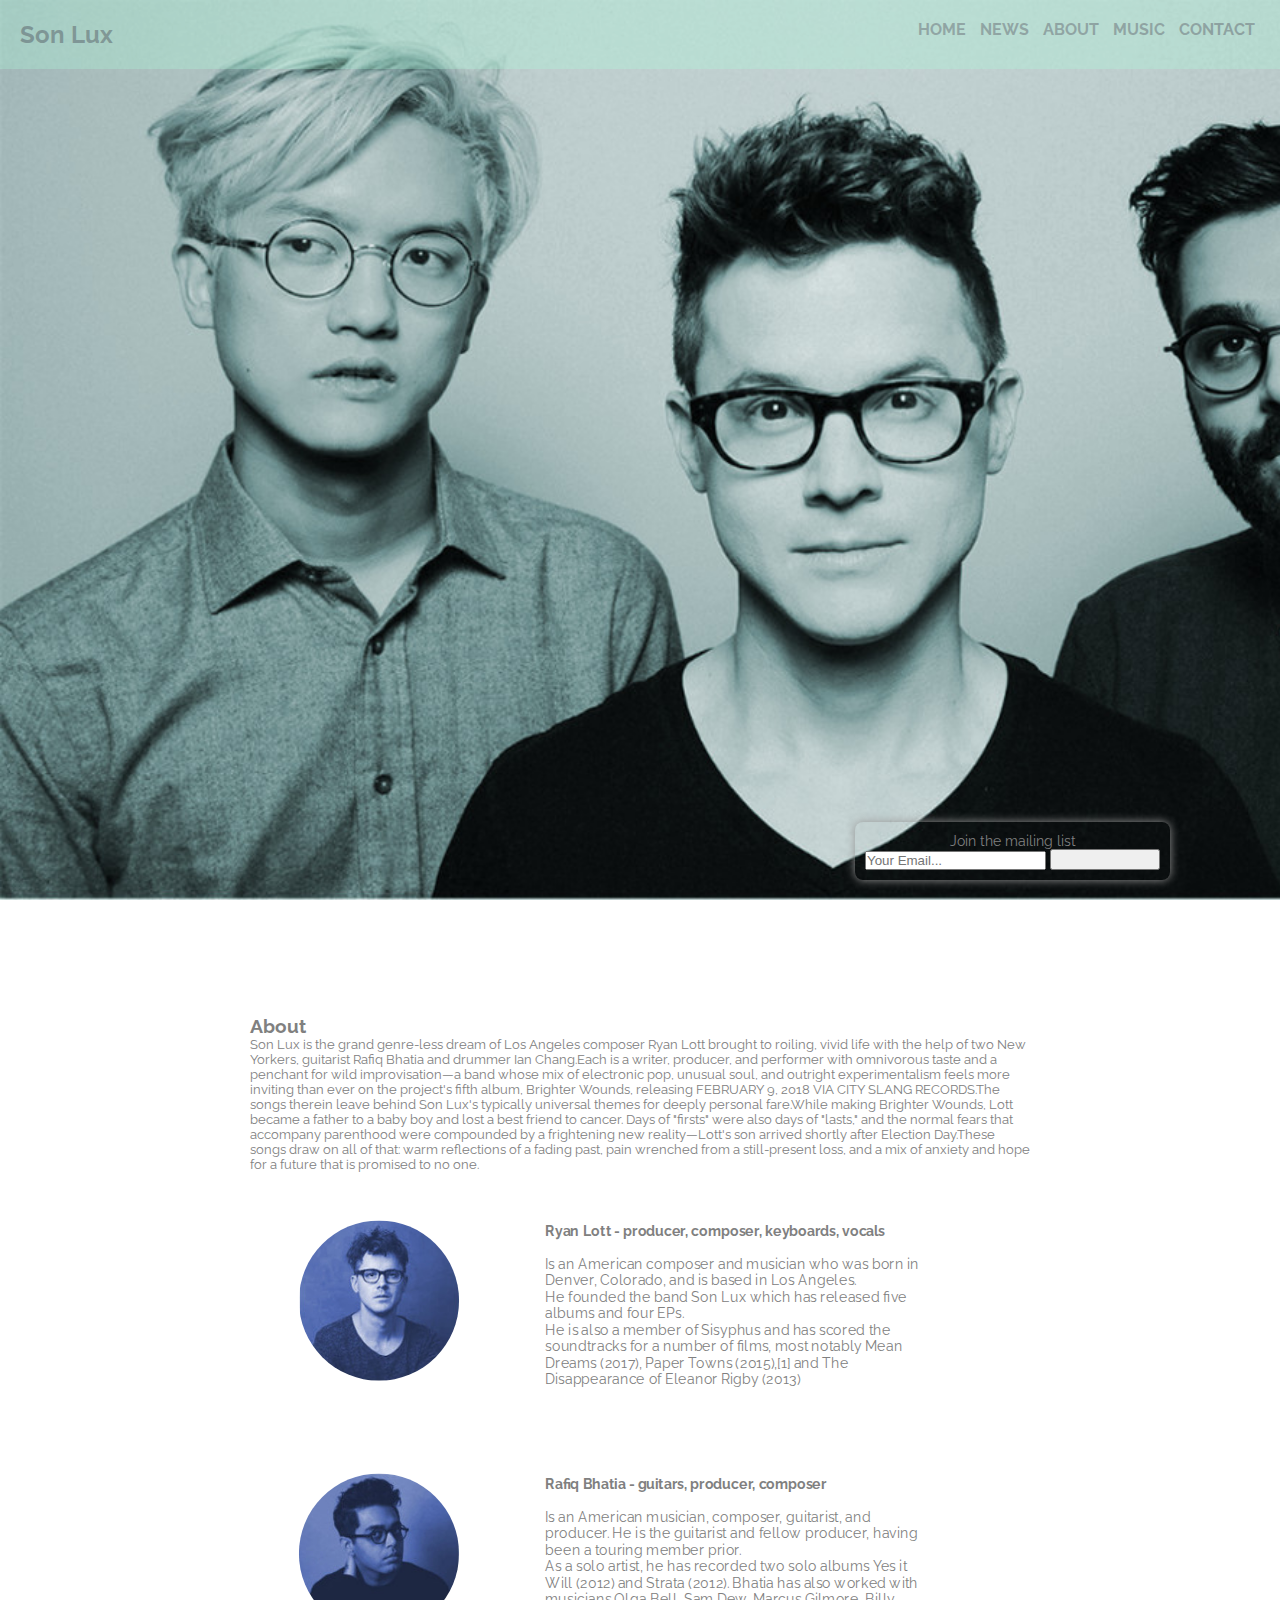
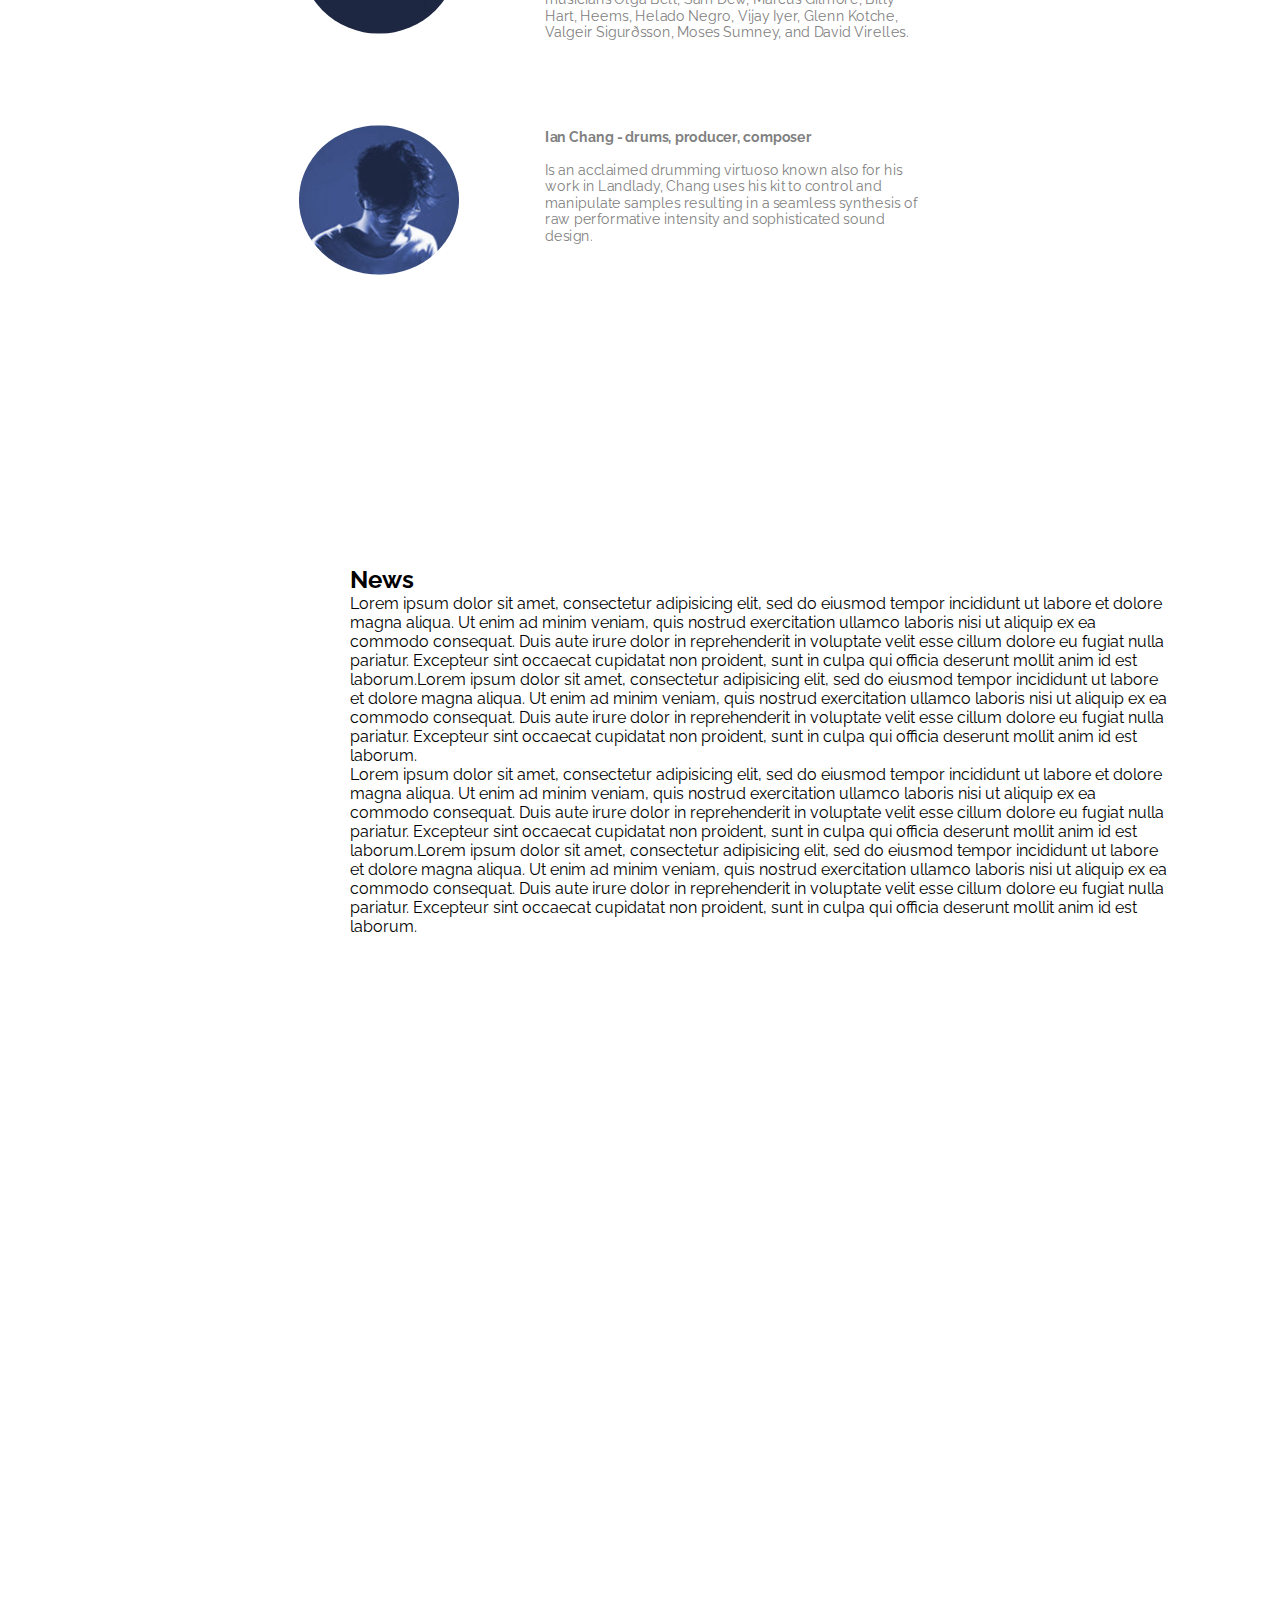
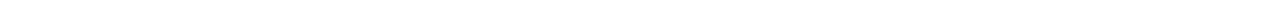
<file: index.html>
<!doctype html>
<html lang="es" dir="ltr">

<head> 
    <meta charset="utf-8"/>
    <title>SON LUX</title>

    <link href="https://fonts.googleapis.com/css?family=Raleway" rel="stylesheet"> 

    <link rel="stylesheet" href="https://use.fontawesome.com/releases/v5.0.13/css/all.css" integrity="sha384-DNOHZ68U8hZfKXOrtjWvjxusGo9WQnrNx2sqG0tfsghAvtVlRW3tvkXWZh58N9jp" crossorigin="anonymous">

    <link rel="stylesheet" href="css/styles.css">

</head> 

<body>

  <section id="Home">	

    <header>
		<h1>Son Lux</h1> 
 
	   <nav class="menu">
		    <ul>
          <li><a href="#">Home</a></li>
	 		    <li><a href="#News">News</a></li>
          <li><a href="#About">About</a></li>
  		    <li><a href="secciones/Music.html">Music</a></li>
		    	<li><a href="secciones/Contact.html">Contact</a></li>
	     	</ul>

	   </nav>
    </header> 	
  </section>

  <section id="About">
    <h2>About</h2>
    <section id="gen">

      <p>Son Lux is the grand genre-less dream of Los Angeles composer Ryan Lott brought to roiling, vivid life with the help of two New Yorkers, guitarist Rafiq Bhatia and drummer Ian Chang.Each is a writer, producer, and performer with omnivorous taste and a penchant for wild improvisation—a band whose mix of electronic pop, unusual soul, and outright experimentalism feels more inviting than ever on the project's fifth album, Brighter Wounds, releasing FEBRUARY 9, 2018 VIA CITY SLANG RECORDS.The songs therein leave behind Son Lux's typically universal themes for deeply personal fare.While making Brighter Wounds, Lott became a father to a baby boy and lost a best friend to cancer. Days of "firsts" were also days of "lasts," and the normal fears that accompany parenthood were compounded by a frightening new reality—Lott's son arrived shortly after Election Day.These songs draw on all of that: warm reflections of a fading past, pain wrenched from a still-present loss, and a mix of anxiety and hope for a future that is promised to no one.</p>



    </section>

    <section id="memb"> 
      <img src="imagenes/RyanLott.jpeg" alt="Ryan Lott">
     <p id="rl"><span>Ryan Lott - producer, composer, keyboards, vocals</span><br/><br/>Is an American composer and musician who was born in Denver, Colorado, and is based in Los Angeles.<br/> He founded the band Son Lux which has released five albums and four EPs.<br/> He is also a member of Sisyphus and has scored the soundtracks for a number of films, most notably Mean Dreams (2017), Paper Towns (2015),[1] and The Disappearance of Eleanor Rigby (2013)</p>
    
     <img src="imagenes/RafiqBhatia.jpeg" alt="RafiqBhatia">
      <p id="rb"><span>Rafiq Bhatia - guitars, producer, composer</span><br/><br/>Is an American musician, composer, guitarist, and producer. He is the guitarist and fellow producer, having been a touring member prior.<br/>As a solo artist, he has recorded two solo albums Yes it Will (2012) and Strata (2012). Bhatia has also worked with musicians Olga Bell, Sam Dew, Marcus Gilmore, Billy Hart, Heems, Helado Negro, Vijay Iyer, Glenn Kotche, Valgeir Sigurðsson, Moses Sumney, and David Virelles.</p>

      <img src="imagenes/IanChang.jpeg" alt+="Ian Chang">
      <p id="ic"><span>Ian Chang - drums, producer, composer</span><br/><br/>Is an acclaimed drumming virtuoso known also for his work in Landlady, Chang uses his kit to control and manipulate samples resulting in a seamless synthesis of raw performative intensity and sophisticated sound design.</p>

    </section>
</section>  

    <section id="News">
      <h2>News</h2>
      <p>Lorem ipsum dolor sit amet, consectetur adipisicing elit, sed do eiusmod
      tempor incididunt ut labore et dolore magna aliqua. Ut enim ad minim veniam,
      quis nostrud exercitation ullamco laboris nisi ut aliquip ex ea commodo
      consequat. Duis aute irure dolor in reprehenderit in voluptate velit esse
      cillum dolore eu fugiat nulla pariatur. Excepteur sint occaecat cupidatat non
      proident, sunt in culpa qui officia deserunt mollit anim id est laborum.Lorem ipsum dolor sit amet, consectetur adipisicing elit, sed do eiusmod
      tempor incididunt ut labore et dolore magna aliqua. Ut enim ad minim veniam,
      quis nostrud exercitation ullamco laboris nisi ut aliquip ex ea commodo
      consequat. Duis aute irure dolor in reprehenderit in voluptate velit esse
      cillum dolore eu fugiat nulla pariatur. Excepteur sint occaecat cupidatat non
      proident, sunt in culpa qui officia deserunt mollit anim id est laborum.</p><p>Lorem ipsum dolor sit amet, consectetur adipisicing elit, sed do eiusmod
      tempor incididunt ut labore et dolore magna aliqua. Ut enim ad minim veniam,
      quis nostrud exercitation ullamco laboris nisi ut aliquip ex ea commodo
      consequat. Duis aute irure dolor in reprehenderit in voluptate velit esse
      cillum dolore eu fugiat nulla pariatur. Excepteur sint occaecat cupidatat non
      proident, sunt in culpa qui officia deserunt mollit anim id est laborum.Lorem ipsum dolor sit amet, consectetur adipisicing elit, sed do eiusmod
      tempor incididunt ut labore et dolore magna aliqua. Ut enim ad minim veniam,
      quis nostrud exercitation ullamco laboris nisi ut aliquip ex ea commodo
      consequat. Duis aute irure dolor in reprehenderit in voluptate velit esse
      cillum dolore eu fugiat nulla pariatur. Excepteur sint occaecat cupidatat non
      proident, sunt in culpa qui officia deserunt mollit anim id est laborum.</p>
    </section>
    
    <fieldset>

       <p >Join the mailing list</p>

       <form class="subs-msg" method="post" action="#">
          <input type="text" name="EMAIL" class="email form-control" placeholder="Your Email...">
          <button type="submit"><span>Subscribe</span></button>

    </fieldset>
      
  </section>   

      
</main>


<footer>

<!--
    -->

<footer>

    <div class="icon-bar">
       <ul>	
         <li><a href="#"><i class="fab fa-twitter-square icono"></i></a></li>
         <li><a href="#"><i class="fab fa-facebook-square icono"></i></a></li>
         <li><a href="#"><i class="fab fa-instagram icono"></i></a></li>
         <li><a href="#"><i class="fab fa-youtube icono"></i></a></li>
         <li><a href="#"><i class="fab fa-itunes-note icono"></i></a></li>
         <li><a href="#"><i class="fab fa-spotify icono"></i></a></li>
         <li><a href="#"><i class="fab fa-amazon icono"></i></a></li>
         <li><a href="#"><i class="fab fa-soundcloud icono"></i></a></li>
       </ul> 
    </div>

</footer>  
   
</body>
</html>
</file>
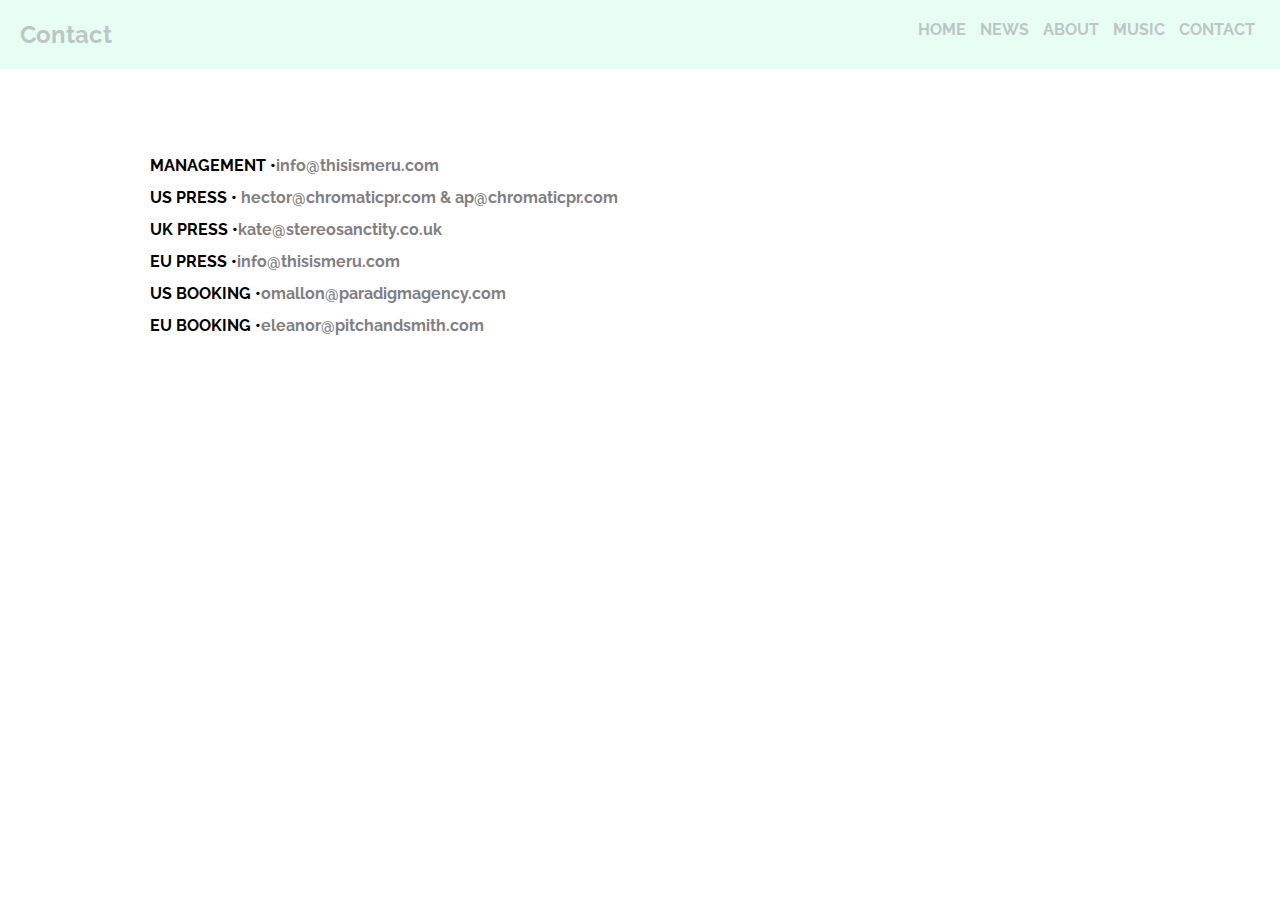
<file: secciones/Contact.html>
<!doctype html>
<html lang='es' dir='ltr'/>

<head>
  <meta charset='utf-8'/>
  <title>Contact us</title>

  <link href="https://fonts.googleapis.com/css?family=Raleway" rel="stylesheet"> 

  <link rel="stylesheet" href="https://use.fontawesome.com/releases/v5.0.13/css/all.css" integrity="sha384-DNOHZ68U8hZfKXOrtjWvjxusGo9WQnrNx2sqG0tfsghAvtVlRW3tvkXWZh58N9jp" crossorigin="anonymous">

  <link rel="stylesheet" href="../css/styles.css">
</head>

<body>
  <header>
	   <h1>Contact</h1>
  
	  <nav class="menu">
	   	<ul>
		  	<li><a href="../index.html">Home</a></li>
          <li><a href="../index.html#News" target="_blank">News</a></li>
          <li><a href="../index.html#About" target="_blank">About</a></li>
          <li><a href="Music.html">Music</a></li>
          <li><a href="#">Contact</a></li>	
		  </ul>
	  </nav>
  </header>
  
  <main>
     <h2></h2>
       <section>

       </section>

       <ul class=contact>
 	        <li>MANAGEMENT •<span>info@thisismeru.com</span></li>
          <li>US PRESS • <span>hector@chromaticpr.com & ap@chromaticpr.com</span></li>
          <li>UK PRESS •<span>kate@stereosanctity.co.uk</spann></li>
          <li>EU PRESS •<span>info@thisismeru.com</span></li>
          <li>US BOOKING •<span>omallon@paradigmagency.com</span></li>
         <li>EU BOOKING •<span>eleanor@pitchandsmith.com</span></li>
       </ul>
	
  </main>	

  <footer>

    <div class="icon-bar">
       <ul>	
        <li><a href="#"><i class="fab fa-twitter-square icono"></i></a></li>
        <li><a href="#"><i class="fab fa-facebook-square icono"></i></a></li>
        <li><a href="#"><i class="fab fa-instagram icono"></i></a></li>
        <li><a href="#"><i class="fab fa-youtube icono"></i></a></li>
        <li><a href="#"><i class="fab fa-itunes-note icono"></i></a></li>
        <li><a href="#"><i class="fab fa-spotify icono"></i></a></li>
        <li><a href="#"><i class="fab fa-amazon icono"></i></a></li>
        <li><a href="#"><i class="fab fa-soundcloud icono"></i></a></li>
      </ul> 
   </div>

  </footer>   

</body>
</html>
</file>
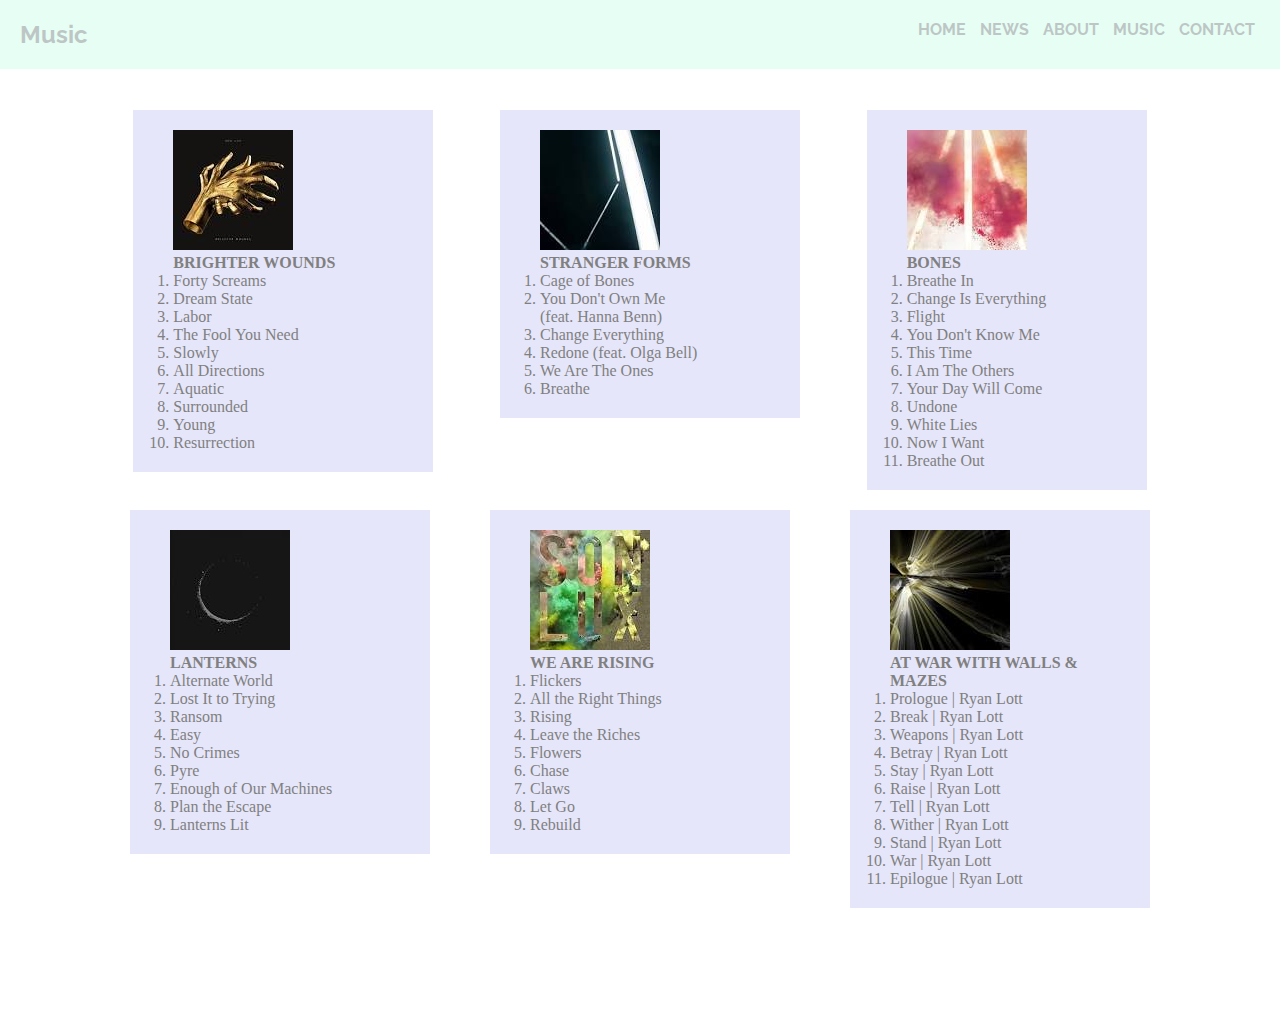
<file: secciones/Music.html>
<!Doctype html>
<html lang="es" dir="ltr">

<head>
    <Meta charset='utf-8'>
    <title>Music</title>

    <link href="https://fonts.googleapis.com/css?family=Raleway" rel="stylesheet"> 

    <link rel="stylesheet" href="https://use.fontawesome.com/releases/v5.0.13/css/all.css" integrity="sha384-DNOHZ68U8hZfKXOrtjWvjxusGo9WQnrNx2sqG0tfsghAvtVlRW3tvkXWZh58N9jp" crossorigin="anonymous">

    <link rel="stylesheet" href="../css/styles.css">
</head>

<body>
    <header id="Music"> 
		<h1>Music</h1>
	
	   <nav class="menu">
		   <ul>
         <li><a href="../index.html">Home</a></li>
          <li><a href="../index.html#News" target="_blank">News</a></li>
          <li><a href="../index.html#About" target="_blank">About</a></li>
          <li><a href="#">Music</a></li>
          <li><a href="Contact.html">Contact</a></li>
	  	 </ul>
  	 </nav>
  </header>	

  <main>
    <section class="disc">

      <section class="br">             
       <img   src="../imagenes/d6-Brighter Wounds-2018.jpeg" alt="Brighter Wounds">
           
           <p>Brighter Wounds</p>

            <ol>   
               <li>Forty Screams</li>
               <li>Dream State</li>
               <li>Labor</li>
               <li>The Fool You Need</li>
               <li>Slowly</li>
               <li>All Directions</li>
               <li>Aquatic</li>
               <li>Surrounded</li>
               <li>Young</li>
               <li>Resurrection</li>
            </ol>  

      </section>
      
      <section class="st">                 
         <img src="../imagenes/d5-Stranger Forms-2016.jpeg" alt="Stranger Forms">

         <p>Stranger Forms</p>
           
            <ol>   
              <li>Cage of Bones</li>
              <li>You Don't Own Me <br/>(feat. Hanna Benn)</li>
              <li>Change Everything</li>
              <li>Redone (feat. Olga Bell)</li>
              <li>We Are The Ones</li>
              <li>Breathe</li>
            </ol>   
      </section> 
      
      <section class="bo">        
          <img  src="../imagenes/d4-Bones-2015.jpeg" alt="Bones">
         
          <p>Bones</p> 
           
            <ol>   
              <li>Breathe In</li>
              <li>Change Is Everything</li>
              <li>Flight</li>
              <li>You Don't Know Me</li>
              <li>This Time</li>
              <li>I Am The Others</li>
              <li>Your Day Will Come</li>
              <li>Undone</li>
              <li>White Lies</li>
              <li>Now I Want</li>
              <li>Breathe Out</li>
            </ol>   
      </section>
      
      <section class="la">          
          <img  src="../imagenes/d3-Lanterns-2013.jpeg" alt="Lanterns">   
     
          <p>Lanterns</p>
           
            <ol>   
              <li>Alternate World</li>
              <li>Lost It to Trying</li>
              <li>Ransom</li>
              <li>Easy</li>
              <li>No Crimes</li>
              <li>Pyre</li>
              <li>Enough of Our Machines</li>
              <li>Plan the Escape</li>
              <li>Lanterns Lit</li>
            </ol> 
      </section>
      
      <section class="we">         
         <img  src="../imagenes/d2-We Are Rising-2011.jpeg" alt="We Are Rising">
       
         <p>We Are Rising</p>
           
            <ol>   
              <li>Flickers</li>
              <li>All the Right Things</li>
              <li>Rising</li>
              <li>Leave the Riches</li>
              <li>Flowers</li>
              <li>Chase</li>
              <li>Claws</li>
              <li>Let Go</li>
              <li>Rebuild</li>
            </ol> 
      </section>   

      <section class="wa">          
         <img  src="../imagenes/d1-At War with Walls & Mazes-2008.jpeg" alt="At War with Walls & Mazes">
      
        <p>At War with Walls & Mazes</p>
           
            <ol>  
              <li>Prologue | Ryan Lott</li>
              <li>Break | Ryan Lott</li>
              <li>Weapons | Ryan Lott</li>
              <li>Betray | Ryan Lott</li>
              <li>Stay | Ryan Lott</li>
              <li> Raise | Ryan Lott</li>
              <li>Tell | Ryan Lott</li>
              <li>Wither | Ryan Lott</li>
              <li>Stand | Ryan Lott</li>
              <li>War | Ryan Lott</li>
              <li>Epilogue | Ryan Lott</li>
            </ol>  
    </section>

  </section>  
  </main>



  <footer>

    <section class="icon-bar">
      <ul>	
        <li><a href="#"><i class="fab fa-twitter-square icono"></i></a></li>
        <li><a href="#"><i class="fab fa-facebook-square icono"></i></a></li>
        <li><a href="#"><i class="fab fa-instagram icono"></i></a></li>
        <li><a href="#"><i class="fab fa-youtube icono"></i></a></li>
        <li><a href="#"><i class="fab fa-itunes-note icono"></i></a></li>
        <li><a href="#"><i class="fab fa-spotify icono"></i></a></li>
        <li><a href="#"><i class="fab fa-amazon icono"></i></a></li>
        <li><a href="#"><i class="fab fa-soundcloud icono"></i></a></li>
      </ul> 
   </section>

  </footer>  
 

</body>
  
</html>
</file>
<file: css/styles.css>
*{
   margin:0;
   padding:0;
   box-sizing: border-box;
}



header {
  background:#acfcd9;
  opacity: 0.3;
  padding:20px; 
  position: fixed;
  top:0;
  width: 100%;
  z-index: 1;
}

header h1 {
  font-family: 'Raleway', sans-serif;
  font-size: 1.5rem;
  color: #254441;
  display:inline-block;
}

header nav{
  float:right;
  }

header nav ul li{
  list-style: none;
  display:inline-block;
  margin:0px, 10px;
  position: relative;
}


header nav ul li a{
  font-family: 'Raleway', sans-serif;
  color:#254441;
  text-transform: uppercase;
  font-weight: bold;
  font-size: 0.9;
  padding: 5px;
  text-decoration: none;
  transition: all 1s;
}


header nav ul li a:hover{
  font-family: 'Raleway', sans-serif;
  text-transform: uppercase;
  font-weight: bold;
  font-size: 0.9;
  padding: 5px;
  text-decoration: none;
  transform: scale(2);
  color: white;
  background: #4f359b;
}


.next {
  text-align:left;
  background:#b2b09b; 
  padding: 5px;
  border:10px;
  margin:10px;   
}

fieldset {
  font-family: 'Raleway', sans-serif;
  box-shadow: 0 0 10px #999;
  border-radius: 8px;
  border-style: none;
  padding: 10px;    
  border: 10px ;
  margin:10px;
  box-sizing: border-box;
  color:grey;
  font-size: 0.9rem;
  text-align: center;
  display:inline-block;
  position:absolute;
  bottom:10px;
  right:100px; 
}

fieldset span{  
  font-family: 'Raleway', sans-serif;
  color:transparent;
  font-size: 0.9rem;
  text-align: center;
  padding: 10px;    
  border: 10px ;
  margin:10px;
}



.icon-bar  {
  position:fixed;
  right:5px;
  bottom:200px;
}

.icon-bar ul li  { 
  
  list-style: none;
  text-decoration:none;
}

.icon-bar ul li a {
  color:#acfcd9;
  font-size:1.8rem;
  padding:10px;    
  border: 0px;
  margin:10px;
  transition: all ease-in-out;
}

.icon-bar ul li a:hover{
  padding:10px;    
  border: 20px;
  margin:10px;
  transform: scale(1);
  color: #4f359b;
 }

 #Home{
  background-image: url("../imagenes/front2.jpeg");
  background-size: cover;
  border: auto;
  background-repeat: no-repeat;
  width: 100%;
  height: 100vh;
  overflow: auto;
}

#About{
  height:100vh;
  padding:100px 50px;
  border:10px 200px;
  margin:15px 200px;
  font-family: 'Raleway', sans-serif;
  font-size: 0.8rem;
  color:grey;
  
}
#gen p{
  background: transparent;
  transition: all ease-in-out;
}

 #gen p:hover{
  padding: 10px; 
  border:10px;
  margin:10px;
  line-height: 20px;
   transform: scale(1.1);
}



#memb { 
  width:90%;
  font-family: 'Raleway', sans-serif;
  padding: 20px;    
  border: 20px;
  margin:20px;
  height: auto;
  display: inline-block;
  float: left;
  color:grey;
  transform: scale(1.1);
}

#memb img{
  display: inline-block; 
  float: left; 
  padding: 10px;    
  border:10px,auto;
  border-radius: 50%;
  margin:10px; 
  transform: scale(.8);
}


#memb span{
  font-weight: bold;
}
#memb p{
  font-family: 'Raleway', sans-serif;
   font-size: 0.8rem;
}

 #rl{
  width: 55%;
  display:inline-block;
  float:left;
  padding: 10px;    
  border:  30px;
  margin: 30px;
}

#rb{
  width: 55%;
  display:inline-block;
  float:left;
  padding:10px;    
  border:30px;
  margin:30px;
}

#ic{
  width: 55%;
  display:inline-block;
  float:left;
  padding:10px;    
  border:30px;
  margin:30px;
}

#News {
  height:100vh;
  width:80%;
  padding:100px;
  border:100px;
  margin:250px;
  font-family: 'Raleway', sans-serif;
  overflow: auto;
}


.disc{
  
  border: auto;
  padding: 100px;
  display: flex;
  flex-wrap: wrap;
  justify-content: space-around;
   
  }

.disc p {
  font-weight: bold;
  text-transform: uppercase;
}


.br {
  width: 300px; 
  color:grey;
  background:lavender;
  align-self: flex-start;
  padding:  20px 20px 20px 40px;
  border:10px;
  margin: 10px;
}

.st {
  width: 300px; 
  color:grey;
  background: lavender;
  align-self: flex-start;
  padding:  20px 20px 20px 40px;
  border:10px;
  margin: 10px;
}

.bo {
  width: 280px; 
  padding: 20px;
  color:grey;
  background: lavender;
  align-self: flex-start;
  padding:  20px 20px 20px 40px;;
  border:10px;
  margin: 10px;
}
 
.la {
  width: 300px; 
  color:grey;
  background: lavender;
  align-self: flex-start;
  padding:  20px 20px 20px 40px;
  border:10px;
  margin: 10px;
}

.we {
  width: 300px; 
  color:grey;
  background: lavender;
 align-self: flex-start;
  padding:  20px 20px 20px 40px;
  border:10px;
  margin: 10px;
}

.wa {
  width: 300px; 
  color:grey;
  background: lavender;
  align-self: flex-start;
  padding: 20px 20px 20px 40px;
  border:10px;
  margin: 10px;
}



.contact{
  list-style:none;
  font-weight:bold;
  display: inline-block;
  font-family: 'Raleway', sans-serif;
  padding:50px;
  border:200px;
  margin:100px; 
  line-height: 2rem;
}

.contact span{
  color:grey;
}


/*

  color: white;
  overflow:hidden;
  display: inline;
  float: left, bottom,
  font-size: 30px;
  padding:10px;
 }


/** COLORES!!  

blue magenta violet: #4f359b;
gris #343434

Jelly Bean db504a fucsoide
azul #001242
Japanese Indigo #254441
Zomp #43aa8b
Laurel Green #b2b09b
bittersweet #ff715b acoralado 

VERDE #a1e8af
AMARILLO #fed766
SLATE GRAY #747c92

NYANZA #e5ffde  suave

periwinkle #d1d2f9 lila
Tuscan #fbd1a2 curuba
Paris green 
Light gray #d0e1d4
**/
</file>
